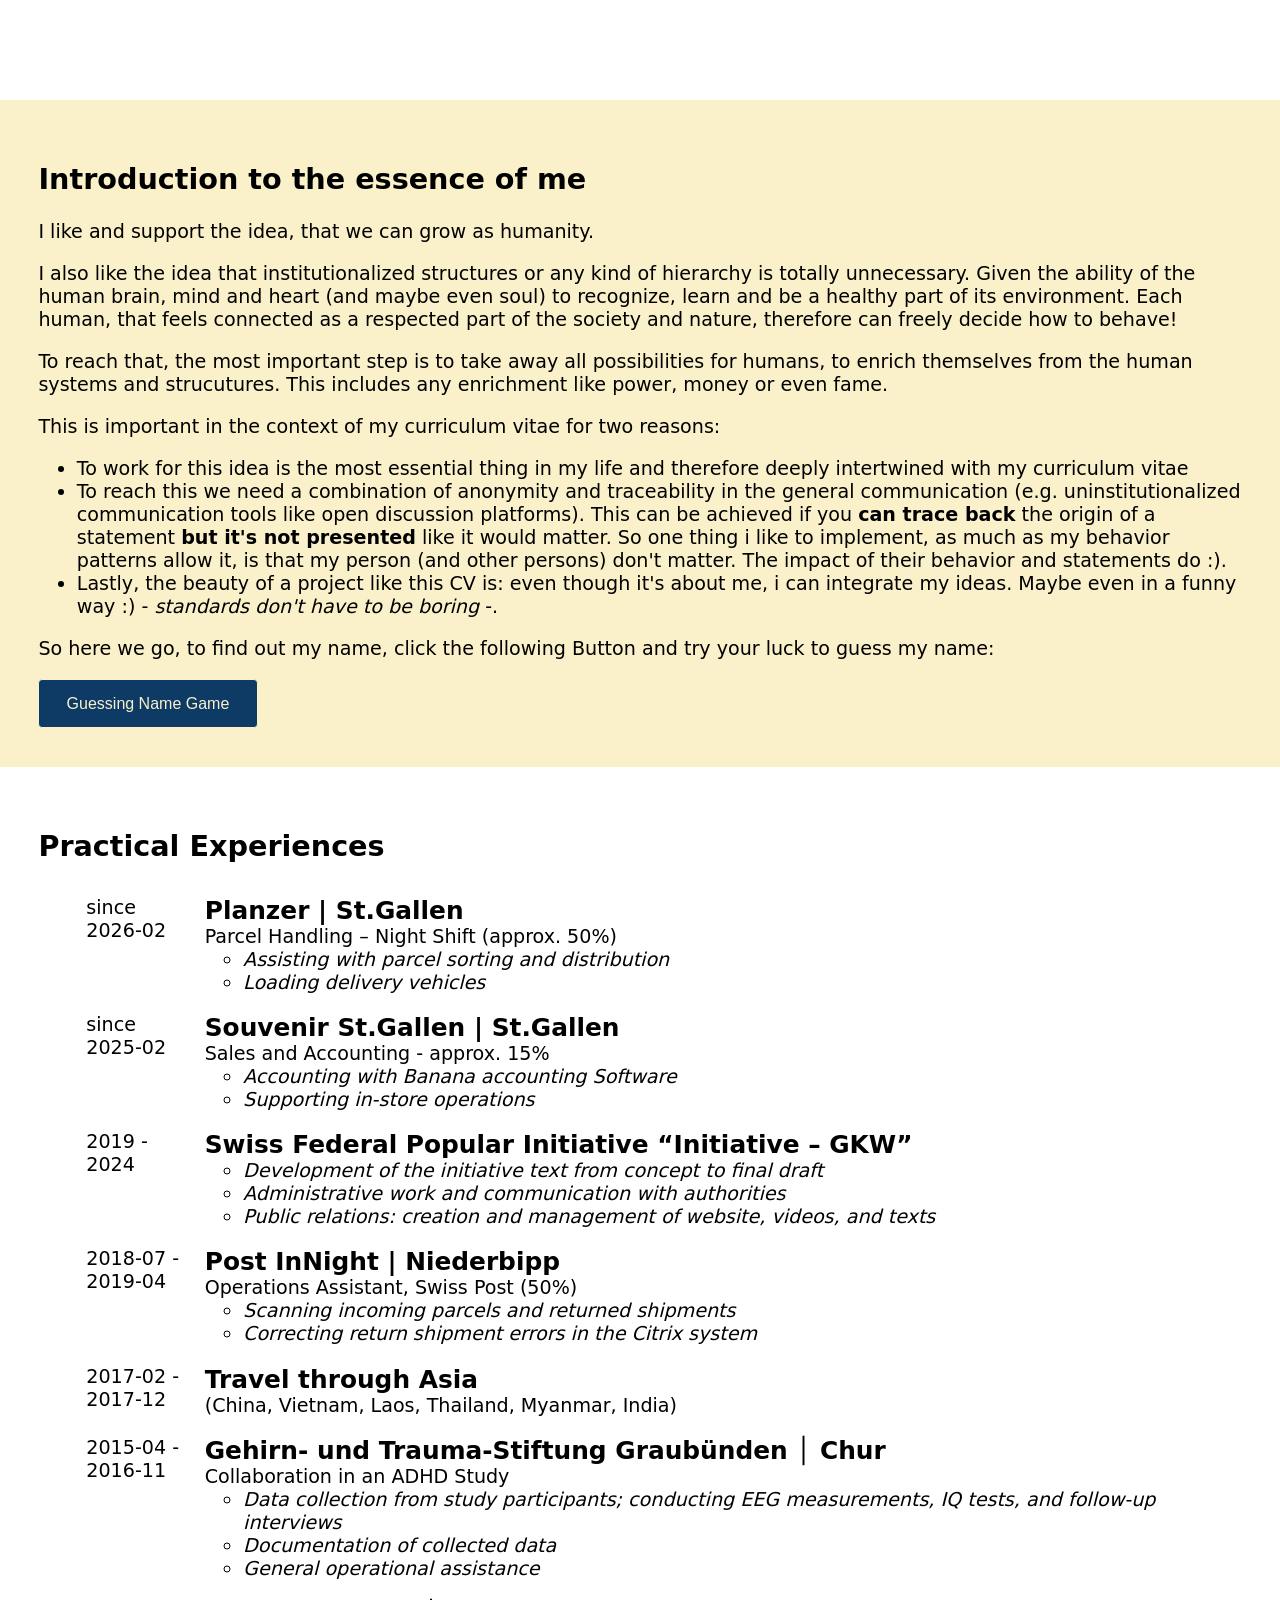
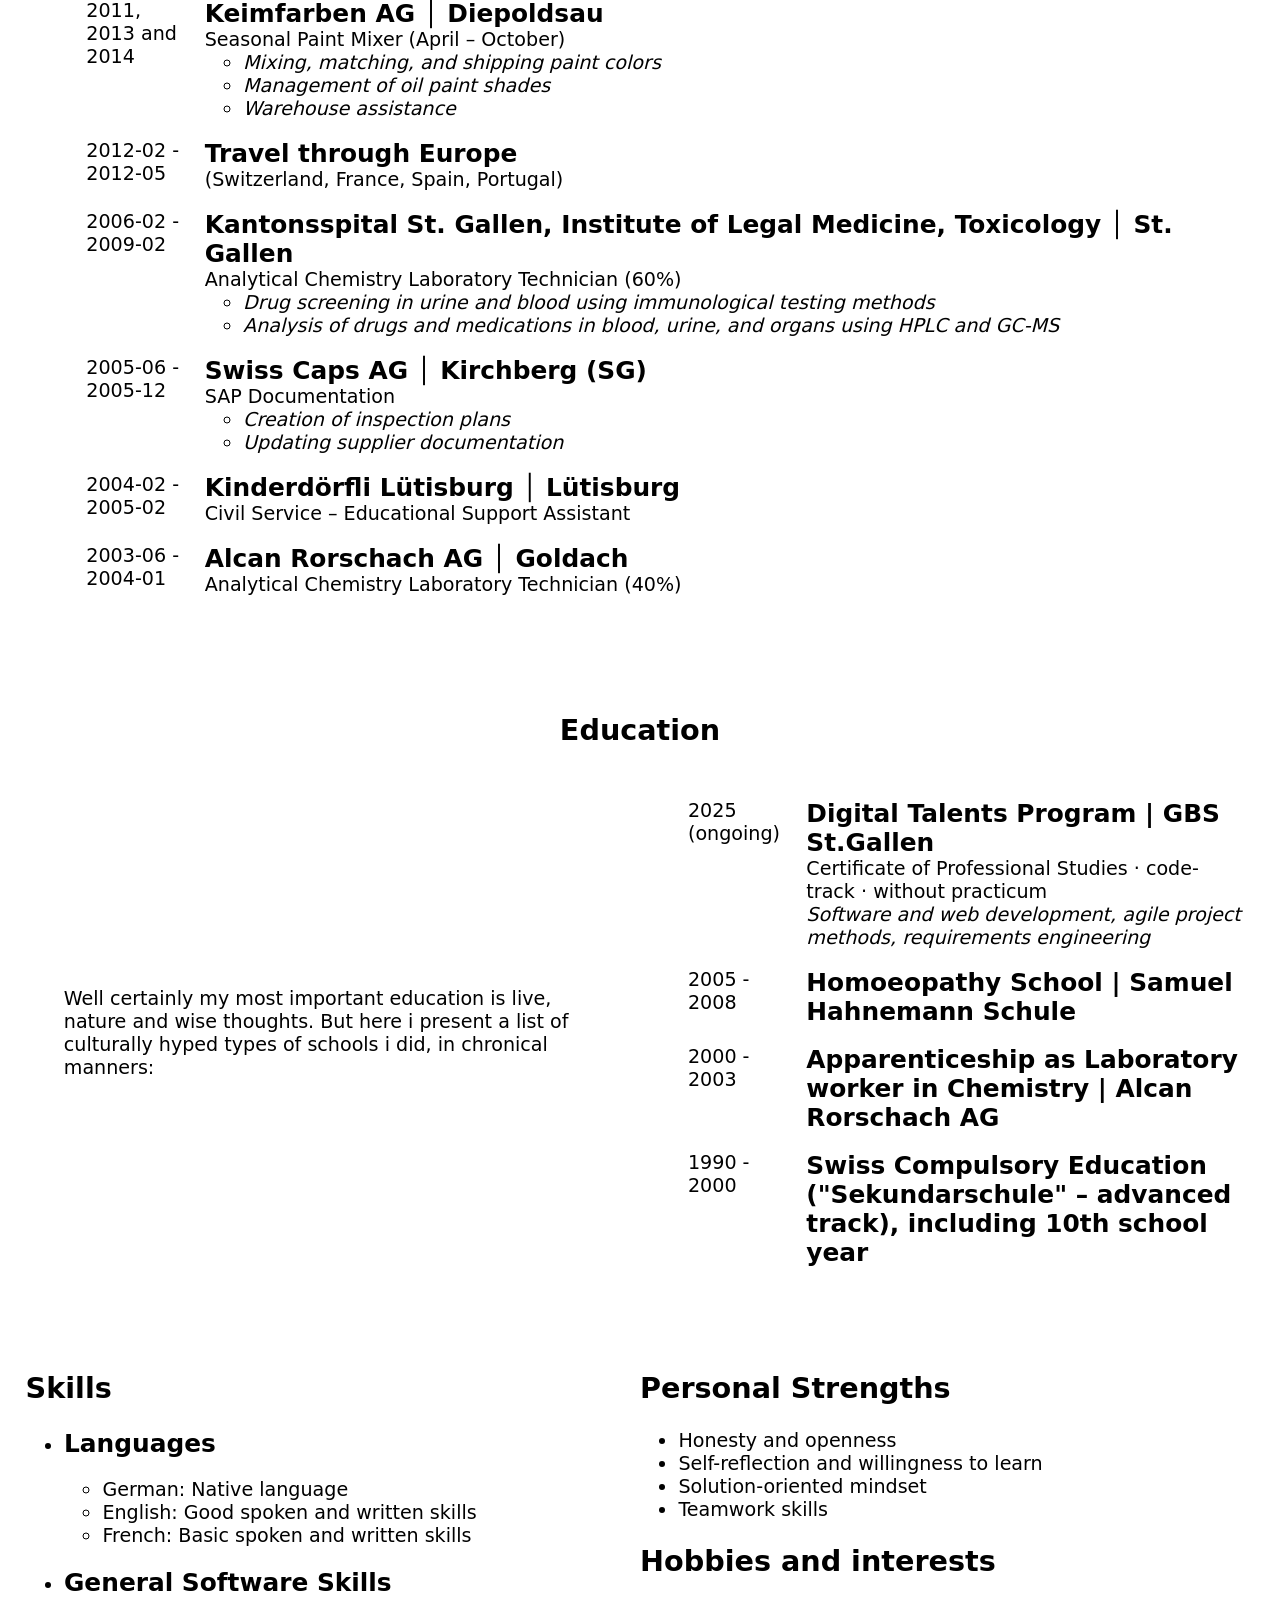
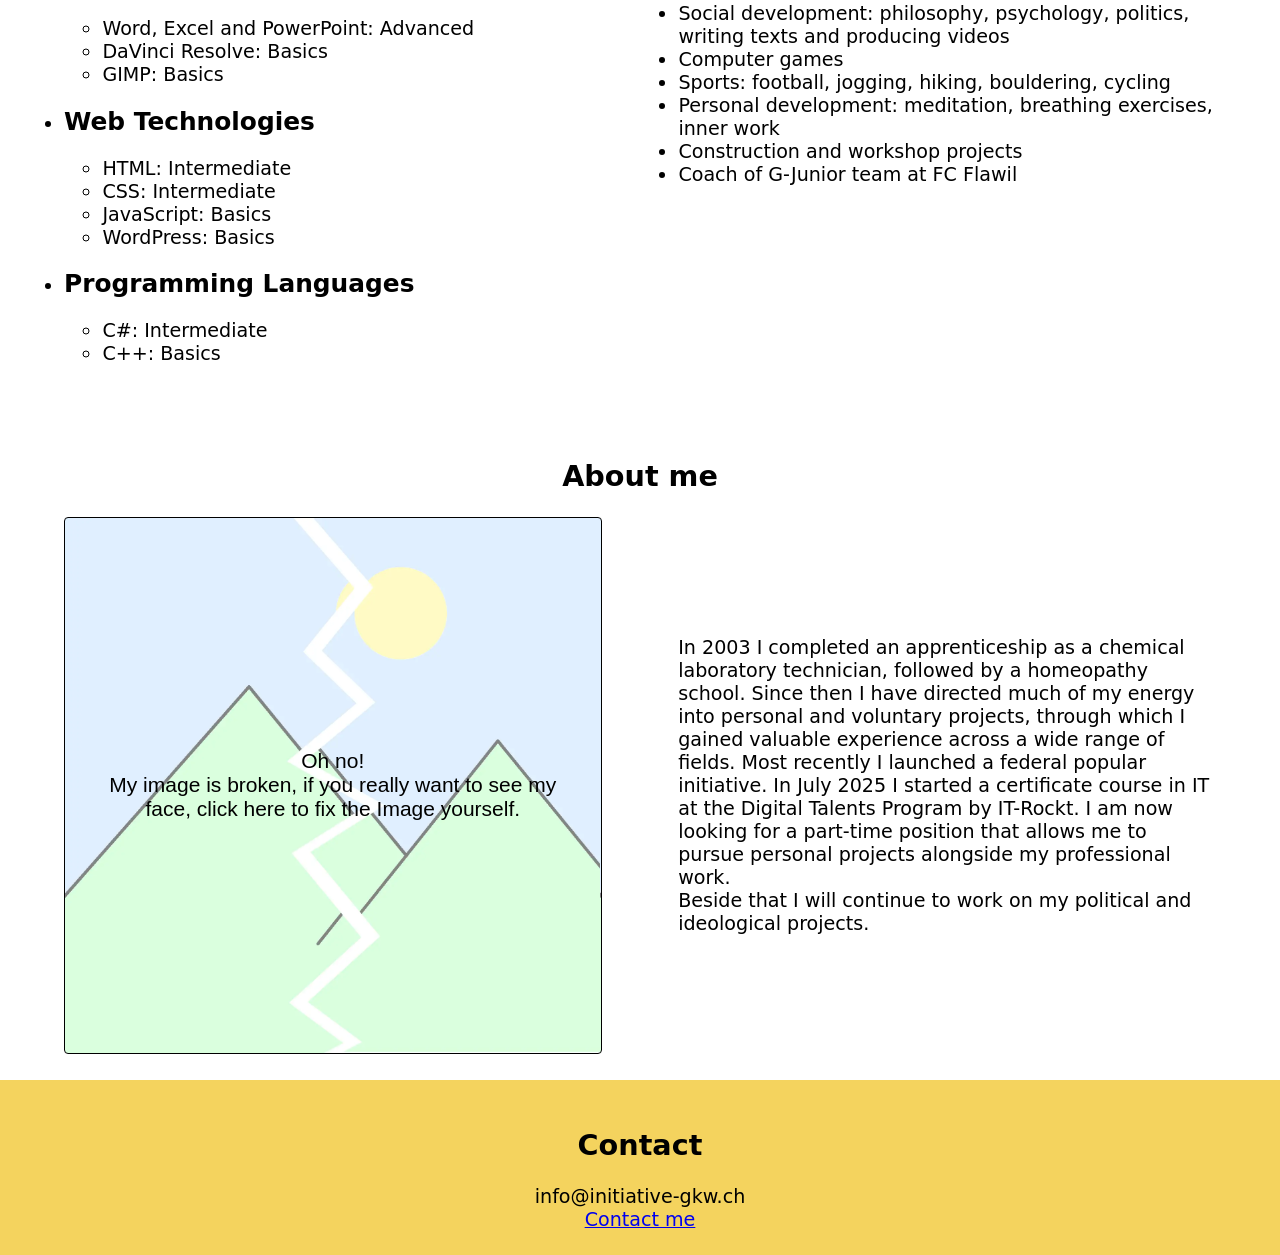
<file: docs/index.html>
<!DOCTYPE html>
<html lang="en">

<head>
    <meta charset="UTF-8">
    <meta name="viewport" content="width=device-width, initial-scale=1.0">
    <link rel="stylesheet" href="Styles/styles.css">
    <script src="Scripts/js.js" defer></script>
    <title>Curriculum Vitae</title>
</head>

<body>

<!-- =================================================================================================
                                            -- HEADER --
     =================================================================================================-->

    <header id="header">
        <h1 id="header-title">
            Curriculum Vitae
        </h1>
        <nav aria-label="Main navigation" id="nav-section">
            <ul>
                <li><a href="#introduction">Introduction</a></li>
                <li><a href="#experience">Experience</a></li>
                <li><a href="#ecucation">Education</a></li>
                <li><a href="#skills">Skills</a></li>
                <li><a href="#about-me">About me</a></li>
            </ul>
        </nav>
        <button aria-label="popup navigation for small resolution" id="popup-nav-btn">Navigation</button>
        <a href="ContactFormular.html" class="header-contact-btn">Contact</a>
    </header>
    
    <main>

<!-- =================================================================================================
                                        Section: INTRODUCTION
     =================================================================================================-->

        <section name="indroduction" class="std-section" id="introduction">
            <h1>
                Introduction to the essence of me
            </h1>
            <p class="section-p">
                I like and support the idea, that we can grow as humanity.
            </p>
            <p>
                I also like the idea that institutionalized structures or any kind of hierarchy is totally unnecessary. Given the ability of the human brain, mind and heart (and maybe even soul) to recognize, learn and be a healthy part of its environment. Each human, that feels connected as a respected part of the society and nature, therefore can freely decide how to behave!
            </p>
            <p>
                To reach that, the most important step is to take away all possibilities for humans, to enrich
                themselves from the human systems and strucutures. This includes any enrichment like power, money or even fame.
            </p>
            <p>
                This is important in the context of my curriculum vitae for two reasons:
            </p>
            <ul>
                <li>
                    To work for this idea is the most essential thing in my life and therefore deeply intertwined with my curriculum vitae
                </li>
                <li>
                    To reach this we need a combination of anonymity and traceability in the general communication (e.g. uninstitutionalized communication tools like open discussion platforms). This can be achieved if you <strong>can trace back</strong> the origin of a statement <strong>but it's not presented</strong> like it would matter. So one thing i like to implement, as much as my behavior patterns allow it, is that my person (and other persons) don't matter. The impact of their behavior and statements do :).
                </li>
                <li>
                    Lastly, the beauty of a project like this CV is: even though it's about me, i can integrate my ideas. Maybe even in a funny way :) - <i>standards don't have to be boring</i> -.
                </li>
            </ul>
            
            <p>
                So here we go, to find out my name, click the following Button and try your luck to guess my name:
            </p>

            <button id="guessing-name-game">Guessing Name Game</button>

        </section>

<!-- =================================================================================================
                                    Section: Practical Experiences
     =================================================================================================-->

        <section name="experience" class="std-section" id="experience">
            <h1>
                Practical Experiences
            </h1>

            <ul>

                <li class="chronical-li">
                    <div>
                        <p>since </p>
                        <time datetime="2026-02">2026-02</time>
                    </div>
                    <div>
                        <h2 class="chronical-li-h2">Planzer | St.Gallen</h2>
                        <p>Parcel Handling – Night Shift (approx. 50%)</p>
                        <ul>
                            <li>
                                <i>Assisting with parcel sorting and distribution</i>
                            </li>
                            <li>
                                <i>Loading delivery vehicles</i>
                            </li>
                        </ul>
                    </div>
                </li>

                <li class="chronical-li">
                    <div>
                        <p>since </p>
                        <time datetime="2025-02">2025-02</time>
                    </div>
                    <div>
                        <h2 class="chronical-li-h2">Souvenir St.Gallen | St.Gallen</h2>
                        <p>Sales and Accounting - approx. 15%</p>
                        <ul>
                            <li>
                                <i>Accounting with Banana accounting Software</i>
                            </li>
                            <li>
                                <i>Supporting in-store operations</i>
                            </li>
                        </ul>
                    </div>
                </li>

                <li class="chronical-li">
                    <div>
                        <time datetime="2019">2019</time>
                        <span aria-label="to"> - </span>
                        <time datetime="2024">2024</time>
                    </div>
                    <div>
                        <h2 class="chronical-li-h2">Swiss Federal Popular Initiative “Initiative – GKW”</h2>
                        <ul>
                            <li>
                                <i>Development of the initiative text from concept to final draft</i>
                            </li>
                            <li>
                                <i>Administrative work and communication with authorities</i>
                            </li>
                            <li>
                                <i>Public relations: creation and management of website, videos, and texts</i>
                            </li>
                        </ul>
                    </div>
                </li>

                <li class="chronical-li">
                    <div>
                        <time datetime="2018-07">2018-07</time>
                        <span aria-label="to"> - </span>
                        <time datetime="2019-04">2019-04</time>
                    </div>
                    <div>
                        <h2 class="chronical-li-h2">Post InNight | Niederbipp</h2>
                        <p>Operations Assistant, Swiss Post (50%)</p>
                        <ul>
                            <li>
                                <i>Scanning incoming parcels and returned shipments</i>
                            </li>
                            <li>
                                <i>Correcting return shipment errors in the Citrix system</i>
                            </li>
                        </ul>
                    </div>
                </li>

                <li class="chronical-li">
                    <div>
                        <time datetime="2017-02">2017-02</time>
                        <span aria-label="to"> - </span>
                        <time datetime="2017-12">2017-12</time>
                    </div>
                    <div>
                        <h2 class="chronical-li-h2">Travel through Asia</h2>
                        <p>(China, Vietnam, Laos, Thailand, Myanmar, India)</p>
                    </div>
                </li>

                <li class="chronical-li">
                    <div>
                        <time datetime="2015-04">2015-04</time>
                        <span aria-label="to"> - </span>
                        <time datetime="2016-11">2016-11</time>
                    </div>
                    <div>
                        <h2 class="chronical-li-h2">Gehirn- und Trauma-Stiftung Graubünden │ Chur</h2>
                        <p>Collaboration in an ADHD Study</p>
                        <ul>
                            <li>
                                <i>Data collection from study participants; conducting EEG measurements, IQ tests, and follow-up interviews</i>
                            </li>
                            <li>
                                <i>Documentation of collected data</i>
                            </li>
                            <li>
                                <i>General operational assistance</i>
                            </li>
                        </ul>
                        
                    </div>
                </li>

                <li class="chronical-li">
                    <div>
                        <time datetime="2011">2011</time>, 
                        <time datetime="2013">2013</time> and 
                        <time datetime="2014">2014</time>
                    </div>
                    <div>
                        <h2 class="chronical-li-h2">Keimfarben AG │ Diepoldsau</h2>
                        <p>Seasonal Paint Mixer (April – October)</p>
                    
                        <ul>
                            <li>
                                <i>Mixing, matching, and shipping paint colors</i>
                            </li>
                            <li>
                               <i>Management of oil paint shades</i>
                            </li>
                            <li>
                                <i>Warehouse assistance</i>
                            </li>                                
                        </ul>
                    
                    </div>
                </li>

                <li class="chronical-li">
                    <div>
                        <time datetime="2012-02">2012-02</time>
                        <span aria-label="to"> - </span>
                        <time datetime="2012-05">2012-05</time>
                    </div>
                    <div>
                        <h2 class="chronical-li-h2">Travel through Europe</h2>
                        <p>(Switzerland, France, Spain, Portugal)</p>
                    </div>
                </li>

                <li class="chronical-li">
                    <div>
                        <time datetime="2006-02">2006-02</time>
                        <span aria-label="to"> - </span>
                        <time datetime="2009-02">2009-02</time>
                    </div>
                    <div>
                        <h2 class="chronical-li-h2">Kantonsspital St. Gallen, Institute of Legal Medicine, Toxicology │ St. Gallen</h2>
                        <p>Analytical Chemistry Laboratory Technician (60%)</p>
                        <ul>
                            <li>
                                <i>Drug screening in urine and blood using immunological testing methods</i>
                            </li>
                            <li>
                                <i>Analysis of drugs and medications in blood, urine, and organs using HPLC and GC-MS</i>
                            </li>
                        </ul>
                        
                    </div>
                </li>
                
                <li class="chronical-li">
                    <div>
                        <time datetime="2005-06">2005-06</time>
                        <span aria-label="to"> - </span>
                        <time datetime="2005-12">2005-12</time>
                    </div>
                    <div>
                        <h2 class="chronical-li-h2">Swiss Caps AG │ Kirchberg (SG)</h2>
                        <p>SAP Documentation</p>
                        <ul>
                            <li>
                                <i>Creation of inspection plans</i>
                            </li>
                            <li>
                                <i>Updating supplier documentation</i>
                            </li>
                        </ul>
                        
                    </div>
                </li>

                <li class="chronical-li">
                    <div>
                        <time datetime="2004-02">2004-02</time>
                        <span aria-label="to"> - </span>
                        <time datetime="2005-02">2005-02</time>
                    </div>
                    <div>
                        <h2 class="chronical-li-h2">Kinderdörfli Lütisburg │ Lütisburg</h2>
                        <p>Civil Service – Educational Support Assistant</p>
                    </div>
                </li>

                <li class="chronical-li">
                    <div>
                        <time datetime="2003-06">2003-06</time>
                        <span aria-label="to"> - </span>
                        <time datetime="2004-01">2004-01</time>
                    </div>
                    <div>
                        <h2 class="chronical-li-h2">Alcan Rorschach AG │ Goldach</h2>
                        <p>Analytical Chemistry Laboratory Technician (40%)</p>
                    </div>
                </li>
            </ul>

        </section>


<!-- =================================================================================================
                                Section: ECUCATION
     =================================================================================================-->        

        <section name="education" class="grid-section" id="ecucation">
            
            <h1 class="centered-title">
                Education
            </h1>
            
            <p class="grid-section-p">
                Well certainly my most important education is live, nature and wise thoughts. But here i present a list of culturally hyped types of schools i did, in chronical manners:
            </p>

            <ul>
                <li class="chronical-li">
                    <div>
                        <time datetime="2025">2025</time>
                        <p>(on<span class="hidden-new-line">&hyphen;<br></span>going) </p>
                    </div>
                    <div>
                        <h2 class="chronical-li-h2">Digital Talents Program | GBS St.Gallen</h2>
                        <p>Certificate of Professional Studies · code-track · without practicum</p>
                        <p><i>Software and web development, agile project methods, requirements engineering</i></p>
                    </div>
                </li>

                <li class="chronical-li">
                    <div>
                        <time datetime="2005">2005</time><span aria-label="to"> - </span><time
                            datetime="2008">2008</time>
                    </div>
                    <div>
                        <h2 class="chronical-li-h2">Homoeopathy School | Samuel Hahnemann Schule</h2>
                    </div>
                </li>

                <li class="chronical-li">
                    <div>
                        <time datetime="2000">2000</time>
                        <span aria-label="to"> - </span>
                        <time datetime="2003">2003</time>
                    </div>
                    <div>
                        <h2 class="chronical-li-h2">Apparenticeship as Laboratory worker in Chemistry | Alcan Rorschach AG</h2>
                    </div>
                </li>

                <li class="chronical-li">
                    <div>
                        <time datetime="1990">1990</time>
                        <span aria-label="to"> - </span>
                        <time datetime="2000">2000</time>
                    </div>
                    <div>
                        <h2 class="chronical-li-h2">Swiss Compulsory Education ("Sekundarschule" – advanced track), including 10th school year</h2>
                    </div>
                </li>

            </ul>

        </section>


<!-- =================================================================================================
                                Section: SKILLS, PERSONAL STRENGHTS & HOBBIES
     =================================================================================================-->

        <section name="skills" class="grid-section" id="skills">
            <div>
                <h1>
                    Skills
                </h1>

                <ul>
                    <li>
                        <h2 class="chronical-li-h2">Languages</h2>
                            
                        <ul>
                            <li>
                                German: Native language
                            </li>
                            <li>
                                English: Good spoken and written skills
                            </li>
                            <li>
                                French: Basic spoken and written skills
                            </li>    
                        </ul>
         
                    </li>

                    <li>
                        <h2 class="chronical-li-h2">General Software Skills</h2>
                            
                        <ul>
                            <li>
                                Word, Excel and PowerPoint: Advanced
                            </li>
                            <li>
                                DaVinci Resolve: Basics
                            </li>
                            <li>
                                GIMP: Basics
                            </li>
                        </ul>
                    </li>

                    <li>    
                        <h2 class="chronical-li-h2">Web Technologies</h2>
                                
                        <ul>
                            <li>
                                HTML: Intermediate
                            </li>
                            <li>
                                CSS: Intermediate
                            </li>
                            <li>
                                JavaScript: Basics
                            </li>
                            <li>
                                WordPress: Basics
                            </li>
                        </ul>
                    </li>

                    <li>    
                        <h2 class="chronical-li-h2">Programming Languages</h2>
                        
                        <ul>
                            <li>
                                C#: Intermediate
                            </li>
                            <li>
                                C++: Basics
                            </li>
                        </ul>
                   </li>

                </ul>
            </div>
        
            <div>
    
                <h1>
                    Personal Strengths
                </h1>
                <ul>
                    <li>
                        Honesty and openness
                    </li>
                    <li>
                        Self-reflection and willingness to learn
                    </li>
                    <li>
                        Solution-oriented mindset
                    </li>
                    <li>
                        Teamwork skills
                    </li>
                </ul>
                
                <h1>
                    Hobbies and interests
                </h1>
                <ul>
                    <li>
                        Social development: philosophy, psychology, politics, writing texts and producing videos
                    </li>
                    <li>
                        Computer games
                    </li>
                    <li>
                        Sports: football, jogging, hiking, bouldering, cycling
                    </li>
                    <li>
                        Personal development: meditation, breathing exercises, inner work
                    </li>
                    <li>
                        Construction and workshop projects
                    </li>
                    <li>
                        Coach of G-Junior team at FC Flawil
                    </li>
                </ul>
            </div>

        </section>


<!-- =================================================================================================
                                Section: ABUOUT ME
     =================================================================================================-->

        <section name="about-me" class="grid-section" id="about-me">

            <h1 class="centered-title">About me</h1>

            <button id="image-game-button" aria-label="Button to a visual game. It's not optimized for screen readers">
                Oh no!<br>
                My image is broken, if you really want to see my face,
                click here to fix the Image yourself.</button>

            <p class="grid-section-p">In 2003 I completed an apprenticeship as a chemical laboratory technician, followed by a homeopathy school. Since then I have directed much of my energy into personal and voluntary projects, through which I gained valuable experience across a wide range of fields. Most recently I launched a federal popular initiative. In July 2025 I started a certificate course in IT at the Digital Talents Program by IT-Rockt. I am now looking for a part-time position that allows me to pursue personal projects alongside my professional work.<br>Beside that I will continue to work on my political and ideological projects.
            </p>
        </section>


<!-- =================================================================================================
                                Section: CONTACT ME
     =================================================================================================-->




    </main>

    <footer>
        <section name="contact-me" id="footer-section">
            <h1 class="centered-title">
                Contact
            </h1>
            <a mailto="info@initiative-gkw.ch">info@initiative-gkw.ch</a>
            <a href="ContactFormular.html" name="contact-form">Contact me</a>
        </section>
    </footer>


<!-- =================================================================================================
                                DIALOGS
     =================================================================================================-->

    <dialog id="image-game-popup" class="dialog-field">
        <div class="dialog-icons">
            <button id="info-button" aria-label="Instructions">ℹ</button>
            <button id="close-image-game" aria-label="Close">✕</button>
        </div>
        <h1 class="dialog-title dialog-grid-item">Fix My Face - Puzzle</h1>
        <section id="puzzle">
            <div id="puzzle-box" class="game-box"></div>
        </section>
        <button id="close-image-game-2" class="close-button dialog-grid-item">close</button>
    </dialog>

    <dialog id="popup-nav-menu">
        <h1 id="popup-nav-title">Navigation</h1>
        <nav aria-label="Popup navigation">
            <ul  id="popup-nav-ul">
                <li><a href="#introduction" id="popup-nav-btn-inro">Introduction</a></li>
                <li><a href="#experience" id="popup-nav-btn-exper">Experience</a></li>
                <li><a href="#ecucation" id="popup-nav-btn-edu">Education</a></li>
                <li><a href="#skills" id="popup-nav-btn-sk">Skills</a></li>
                <li><a href="#about-me" id="popup-nav-btn-about">About me</a></li>
            </ul>
        </nav>
    </dialog>

    <dialog id="name-game-dialog">
        <section id="name-game-container">
            <h1 class="dialog-title" id="name-game-title">- Name Game -</h1>
            <p id="name-game-intro">Don't forget that we should not build a cult around names<br>¯\_(ツ)_/¯<br>stupid games \(^▽^)/<br><br> however, here is how it works:<br>You have 5 lives, every time you guess a letter that is in my name, it will be displayed, however, if you guess wrong, you lose one live. (｀∀´)Ψ</p>
            <p id="lives-display"></p>
            <p id="name-game-instr">Enter one character:</p>
            <input type="text" id="char-input">
            <button id="risk-live-btn">Risk a Life</button>
            <p id="name">name:<br><span id="correct-chars"></span></p>
            <button id="close-name-game">RUN !</button>
        </section>
    </dialog>
</body>


</html>
</file>
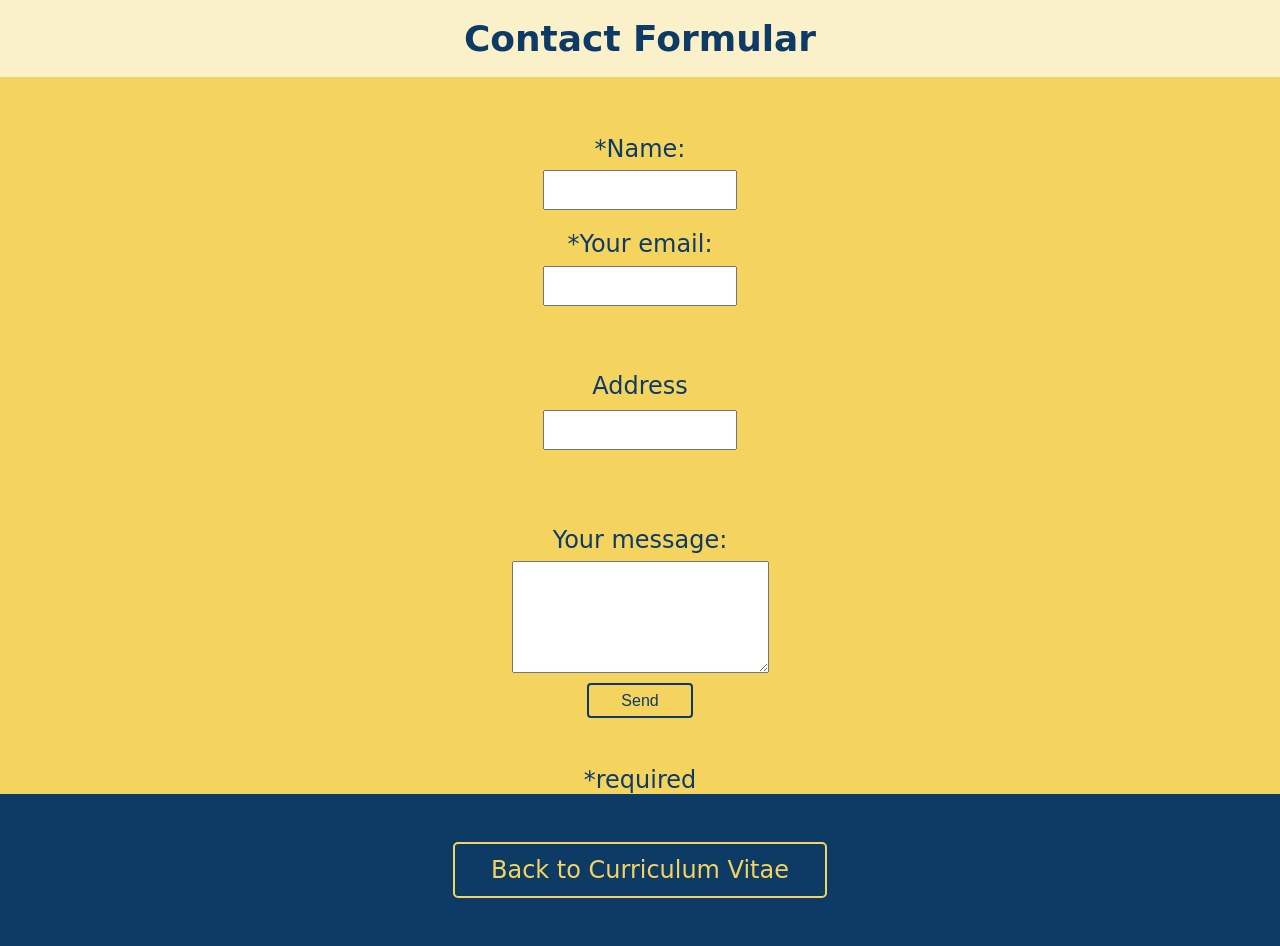
<file: docs/ContactFormular.html>
<!DOCTYPE html>
<html>
  <head>
    <meta charset="UTF-8">
    <meta name="viewport" content="width=device-width, initial-scale=1.0">
    <link rel="stylesheet" href="Styles/styles.css">
    <title>My "first" Website</title>
  </head>
  <body>
    <section id="form-section">
      <h1 id="form-title">Contact Formular</h1>
      <form id="form-form"
        action="https://formspree.io/f/mwvwqvrr"
        method="POST"
        >
        <label>*Name: <input type="name" name="name"></label>
        <label>*Your email: <input type="email" name="email"></label>
        <br>
        <br>
        <p>Address</p>
        <label><input type="street" name="street"></label>
        <br>
        <br>
        <label>Your message: 
          <textarea name="message" id="form-message"></textarea>
        </label>
        <button type="submit" id="form-submit">Send</button>
        <p id="form-end">*required</p>
      </form>

      

      <a href="index.html" id="back-btn">Back to Curriculum Vitae</a>

    </section>

  </body>
</html>
</file>
<file: docs/Styles/styles.css>
/* ==============================================================
     Global Styles
   ============================================================== */

body {
    margin: 0;
    box-sizing: border-box;
    font-family: system-ui, Segoe UI, sans-serif;
    font-size: clamp(1rem, (1vw + 0.7vh), 1.5rem);
}

button {
    padding: 0.5em 1em;
    font-size: 1rem;
    border: 1px solid currentColor;
    border-radius: 4px;
    cursor: pointer;
}

button:hover {
    opacity: 0.8;
}



/* ==============================================================
     Global Vaiables
   ============================================================== */

:root {
    --std-color-1: #0d3b66;
    --std-color-2: #faf0ca;
    --std-color-3: #f4d35e;

}



/* ==============================================================
     Header Styling
   ============================================================== */

#header {
    position: sticky;
    top: 0;
    z-index: 100;
    display: flex;
    justify-content: space-evenly;
    align-items: center;
    height: 100px;
    width: 100%;
    padding: 12px;
    background-color: var(--std-color-1);
    transition: transform 0.3s ease;
    box-sizing: border-box;
    gap: 1em;
}

.header-hidden {
    transform: translateY(-100%);
}

#header-title {
    color: var(--std-color-2);
    margin: 0;
    align-content: center;
}


   /* --------------------------------------------------------------
        Navigation ul Styling
   -------------------------------------------------------------- */


.hide-nav-item {
    display: none;
}

nav {
  align-content: center;
}

nav ul {
    display: flex;
    align-items: center;
    align-content: center;
    list-style: none;
    padding: 0;
    margin: 0;
    gap: 0.5em;
}

nav a {
    display: block;
    padding: 0.3em 0.8em;
    background-color: var(--std-color-3);
    text-decoration: none;
    border-radius: 4px;
}

   /* --------------------------------------------------------------
        Navigation Popup Styling
   -------------------------------------------------------------- */

#popup-nav-btn {
    background-color: var(--std-color-1);
    color: var(--std-color-3);
}

#popup-nav-menu {
    display: grid;
    grid-template-rows: auto 1fr;
    width: 90%;
    height: 90%;
    border-radius: 2vw 2vh;
    border: 0.4px solid var(--std-color-3);
    padding: 0;
    background-color: var(--std-color-1);
}

#popup-nav-menu:not([open]) {
    display: none;
}

#popup-nav-title {
    text-align: center;
    padding: 8vh;
    margin-top: 0;
    color: var(--std-color-1);
    background-color: var(--std-color-3);
    border-bottom: 2px solid var(--std-color-2);
}

#popup-nav-ul {
    flex-direction: column;
    width: 100%;
    margin: 0 0 15px 0;
}

#popup-nav-ul *{
    width: 100%;
}

#popup-nav-ul a {
    padding: 1em 0em;
    margin: 0.5em 0em;
    font-size: 1.3em;
    width: 100%;
    border-radius: 0;
    text-align: center;
}

#popup-nav-menu::backdrop {
    backdrop-filter: blur(4px);
    background-color: color-mix(in srgb, var(--std-color-3) 30%, transparent);
}


.header-contact-btn {
    display: block;
    align-self: center;
    color: var(--std-color-2);
}
/* ==============================================================
     Section and Title Styling
   ============================================================== */

.std-section {
    padding: clamp(0.5rem, 3vw, 3rem);
}

.grid-section {
    padding: clamp(0.25rem, 2vw, 2rem)
}

@media (min-width: 900px) {
    .grid-section {
        display: grid; 
        grid-template-columns: 1fr 1fr;
    }
}

@media (min-width: 900px) {
    .centered-title {
        grid-column: 1 / -1;
        text-align: center;
    }
}

.grid-section-p {
    align-content: center;
    margin: 2em;
}

   /* --------------------------------------------------------------
        Spezific Section Styling
   -------------------------------------------------------------- */

#introduction {
    background-color: var(--std-color-2);
    animation: slide-in 1.2s ease-out forwards;
}

@keyframes slide-in {
    from {
        opacity: 0;
        transform: translateX(100%);
    }
    to {
        opacity: 1;
        transform: translateX(0);
    }
}

#guessing-name-game {
    background-color: var(--std-color-1);
    color: var(--std-color-2);
    padding: 0.9em 1.7em;
}


/* ==============================================================
     Chronical List Styling
   ============================================================== */

ul {
    padding-left: clamp(0.5rem, 3vw, 3rem);
}

.chronical-li * {
    margin: 0;
}

.chronical-li-h2 {
    font-size: 1.3em;
}

.chronical-li {
    display: grid; 
    grid-template-columns: clamp(2rem, 8vw, 10rem) 1fr;
    column-gap: 1rem;
    padding: 0.5em;
    list-style: none;
}

/* ==============================================================
     Spezial Media Queries
   ============================================================== */

@media (min-width: 900px) {
    .hidden-new-line {
        display: none;
    }
}   

/* ==============================================================
     Image Game Styling
   ============================================================== */

   /* --------------------------------------------------------------
        Button
   -------------------------------------------------------------- */
#image-game-button {
    display: block;
    width: 87.5%;
    aspect-ratio: 1 / 1;
    align-self: center;
    margin: 0 auto;
    padding: 20px;
    background-image: url("../Images/game-button-bg.webp");
    background-size: contain;
    font-size: 1.1em;
}

#image-game-button:hover {
    cursor: pointer;
}

   /* --------------------------------------------------------------
        Dialog
   -------------------------------------------------------------- */

.dialog-field {
    display: grid;
    grid-template-columns: 1fr;
    grid-template-rows: 1fr 10fr 1fr;
    place-items: center;
    width: 90%;
    height: 90%;
    border: 0.2em solid var(--std-color-2);
    border-radius: 2vw 2vh;
    padding: 0;
}

.dialog-icons {
    position: absolute;
    top: 8px;
    right: 8px;
    display: flex;
    gap: 8px;
    z-index: 9999;
}

#info-button {
    background-color: var(--std-color-3);
}

#close-image-game {
    background-color: lightcoral;
}

.dialog-title {
    grid-column: 1 / -1;
    margin: 0;
}

#submit-image-solution {
    width: clamp(120px, 8vw, 160px);
    height: clamp(20px, 5vh, 30px);
}

.close-button {
    width: clamp(70px, 7vw, 120px);
    height: clamp(20px, 5vh, 30px);
}

   /* --------------------------------------------------------------
        Window - Styling for Puzzle
   -------------------------------------------------------------- */

.dialog-field::backdrop {
    backdrop-filter: blur(4px);
    background-color: color-mix(in srgb, var(--std-color-1) 30%, transparent);
}

.game-box {
    position: absolute;
    transform-origin: top left;
    overflow: hidden;
    background-color: var(--std-color-2);
}

#puzzle {
    grid-column: 1 / -1;
    position: relative;
    width: 92%;
    height: 92%;
}


.dialog-grid-item {
    margin: 16px;
}

   /* --------------------------------------------------------------
        Animations for Puzzle
   -------------------------------------------------------------- */

.piece-drop {
    animation: drop-in 0.4s ease-out;
    animation-fill-mode: forwards;
}


@keyframes drop-in {
    from {
        opacity: 0;
        transform: translate(-100%, -100%);
    }
    to {
        opacity: 1;
        transform: translate(-50%, -50%);
    }
}


dialog:not([open]) {
    display: none;
}

/* ==============================================================
     Name Game Styling
   ============================================================== */

#name-game-dialog {
    place-items: center;
    width: 90%;
    height: 90%;
    padding:0;
    border: 0.2em solid var(--std-color-1);
    border-radius: 2vw 2vh;
}

#name-game-dialog::backdrop {
    background-color: color-mix(in srgb, var(--std-color-1) 40%, transparent);
    backdrop-filter: blur(5px);
}

#name-game-container{
    min-height:100%;
    display: flex;
    align-items: stretch;
    padding:0;
    flex-direction: column;
    background-color: var(--std-color-2);
}

#name-game-dialog p {
    text-align: center;
}

#correct-chars {
    letter-spacing: 0.2em;
}

#name-game-title {
    padding: 1em;
    text-align: center;
    background-color: var(--std-color-3);
    color: var(--std-color-1);
}

#name-game-intro{
    padding: 1em;
    background-color: var(--std-color-2);
    color: var(--std-color-1);
    margin: 0;
}

#lives-display {
    background-color: var(--std-color-1);
    color: var(--std-color-3);
    margin: 0;
    padding: 1.2em;
}

#name-game-instr {
    padding: 0.5em;
    background-color: var(--std-color-2);
    color: var(--std-color-1);
    margin: 0;
}

#char-input{
    width: 13em;
    align-self: center;
    padding: 0.2em;
    margin: 1em;
}

#risk-live-btn {
    width: 13em;
    align-self: center;
    background-color: var(--std-color-3);
}

#name {
    width: 20em;
    align-self: center;
    margin: 2em;
}

#close-name-game{
    background-color: lightcoral;
    width: 8em;
    align-self: center;
}


/* ==============================================================
     Name Game Styling
   ============================================================== */

footer {
    display: flex;
    align-items: center;
    justify-content: center;
    background-color: var(--std-color-3);
}

#footer-section {
    padding: clamp(0.5rem, 2.5vw, 1.5rem);
    display: flex;
    flex-direction: column;
    align-items: center;
}


/* ==============================================================
   ==============================================================
     
                    --- CONTACT FORMULAR ---

   ==============================================================
   ============================================================== */
#form-section {
    font-size: clamp(1em, calc(1.1vh + 1.1vw), 1.8em);
    color: var(--std-color-1);
    width: 100%;
    height: 100%;
    display: flex;
    flex-direction: column;
    background-color: var(--std-color-1);
}

#form-section label {
    margin: 10px;
    display: flex;
    flex-direction: column;
    align-items: center;
    gap: 0.3em;
}

#form-section p {
    margin: 0px;
    text-align: center;
}

#form-end {
    margin: 2em 0 0 0!important;
}

#form-section input {
    padding: 0.8em;
}

#back-btn{
align-self: center;
text-decoration: none;
background-color: var(--std-color-1);
color: var(--std-color-3);
border: 0.1em solid var(--std-color-3);
border-radius: 5px;
margin: 2em;
padding: 0.5em 1.5em;
}

#form-message {
    padding: 3em;
}

#form-submit {
    color: var(--std-color-1);
    background-color: var(--std-color-3);
    border: 0.15em solid var(--std-color-1);
    padding: 0.4em 2em;
}

#form-title {
    text-align: center;
    color: var(--std-color-1);
    background-color: var(--std-color-2);
    margin: 0;
    padding: 0.5em;
}

#form-form {
    display: flex;
    flex-direction: column;
    align-items: center;
    background-color: var(--std-color-3);
    padding: 2em 0 0 0;
}
</file>
